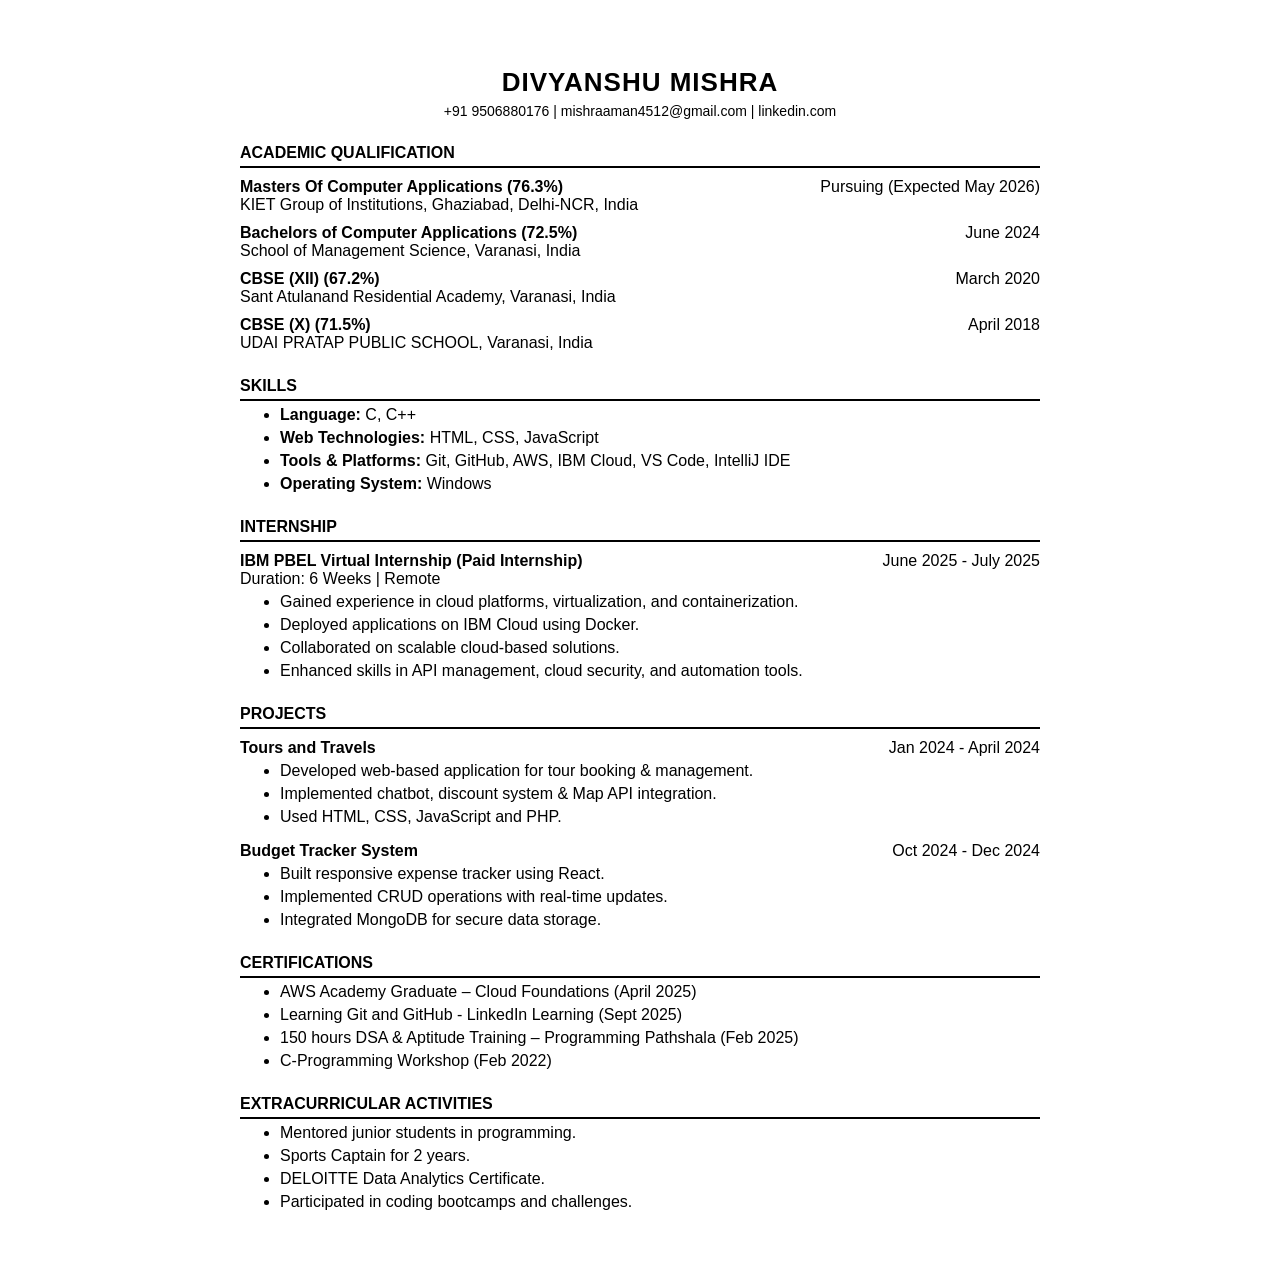
<file: resume.html>
<!DOCTYPE html>
<html lang="en">
<head>
<meta charset="UTF-8">
<title>Divyanshu Mishra Resume</title>

<style>
body{
    font-family: Arial, sans-serif;
    margin: 0;
    padding: 0;
    background: white;
}

.container{
    width: 800px;
    margin: 30px auto;
    padding: 20px 40px;
}

h1{
    text-align: center;
    margin-bottom: 5px;
    font-size: 26px;
    letter-spacing: 1px;
}

.contact{
    text-align: center;
    font-size: 14px;
    margin-bottom: 20px;
}

.section-title{
    font-weight: bold;
    margin-top: 25px;
    border-bottom: 2px solid black;
    padding-bottom: 4px;
    font-size: 16px;
}

.item{
    margin-top: 10px;
}

.item-title{
    font-weight: bold;
}

.date{
    float: right;
}

ul{
    margin-top: 5px;
}

li{
    margin-bottom: 5px;
}

.clear{
    clear: both;
}

@media print{
    body{
        margin: 0;
    }
}
</style>
</head>

<body>

<div class="container">

<h1>DIVYANSHU MISHRA</h1>
<div class="contact">
    +91 9506880176 | mishraaman4512@gmail.com | linkedin.com
</div>

<div class="section-title">ACADEMIC QUALIFICATION</div>

<div class="item">
    <span class="item-title">Masters Of Computer Applications (76.3%)</span>
    <span class="date">Pursuing (Expected May 2026)</span>
    <div class="clear"></div>
    KIET Group of Institutions, Ghaziabad, Delhi-NCR, India
</div>

<div class="item">
    <span class="item-title">Bachelors of Computer Applications (72.5%)</span>
    <span class="date">June 2024</span>
    <div class="clear"></div>
    School of Management Science, Varanasi, India
</div>

<div class="item">
    <span class="item-title">CBSE (XII) (67.2%)</span>
    <span class="date">March 2020</span>
    <div class="clear"></div>
    Sant Atulanand Residential Academy, Varanasi, India
</div>

<div class="item">
    <span class="item-title">CBSE (X) (71.5%)</span>
    <span class="date">April 2018</span>
    <div class="clear"></div>
    UDAI PRATAP PUBLIC SCHOOL, Varanasi, India
</div>

<div class="section-title">SKILLS</div>
<ul>
    <li><b>Language:</b> C, C++</li>
    <li><b>Web Technologies:</b> HTML, CSS, JavaScript</li>
    <li><b>Tools & Platforms:</b> Git, GitHub, AWS, IBM Cloud, VS Code, IntelliJ IDE</li>
    <li><b>Operating System:</b> Windows</li>
</ul>

<div class="section-title">INTERNSHIP</div>

<div class="item">
    <span class="item-title">IBM PBEL Virtual Internship (Paid Internship)</span>
    <span class="date">June 2025 - July 2025</span>
    <div class="clear"></div>
    Duration: 6 Weeks | Remote
    <ul>
        <li>Gained experience in cloud platforms, virtualization, and containerization.</li>
        <li>Deployed applications on IBM Cloud using Docker.</li>
        <li>Collaborated on scalable cloud-based solutions.</li>
        <li>Enhanced skills in API management, cloud security, and automation tools.</li>
    </ul>
</div>

<div class="section-title">PROJECTS</div>

<div class="item">
    <span class="item-title">Tours and Travels</span>
    <span class="date">Jan 2024 - April 2024</span>
    <div class="clear"></div>
    <ul>
        <li>Developed web-based application for tour booking & management.</li>
        <li>Implemented chatbot, discount system & Map API integration.</li>
        <li>Used HTML, CSS, JavaScript and PHP.</li>
    </ul>
</div>

<div class="item">
    <span class="item-title">Budget Tracker System</span>
    <span class="date">Oct 2024 - Dec 2024</span>
    <div class="clear"></div>
    <ul>
        <li>Built responsive expense tracker using React.</li>
        <li>Implemented CRUD operations with real-time updates.</li>
        <li>Integrated MongoDB for secure data storage.</li>
    </ul>
</div>

<div class="section-title">CERTIFICATIONS</div>
<ul>
    <li>AWS Academy Graduate – Cloud Foundations (April 2025)</li>
    <li>Learning Git and GitHub - LinkedIn Learning (Sept 2025)</li>
    <li>150 hours DSA & Aptitude Training – Programming Pathshala (Feb 2025)</li>
    <li>C-Programming Workshop (Feb 2022)</li>
</ul>

<div class="section-title">EXTRACURRICULAR ACTIVITIES</div>
<ul>
    <li>Mentored junior students in programming.</li>
    <li>Sports Captain for 2 years.</li>
    <li>DELOITTE Data Analytics Certificate.</li>
    <li>Participated in coding bootcamps and challenges.</li>
</ul>

</div>

</body>
</html>
</file>
